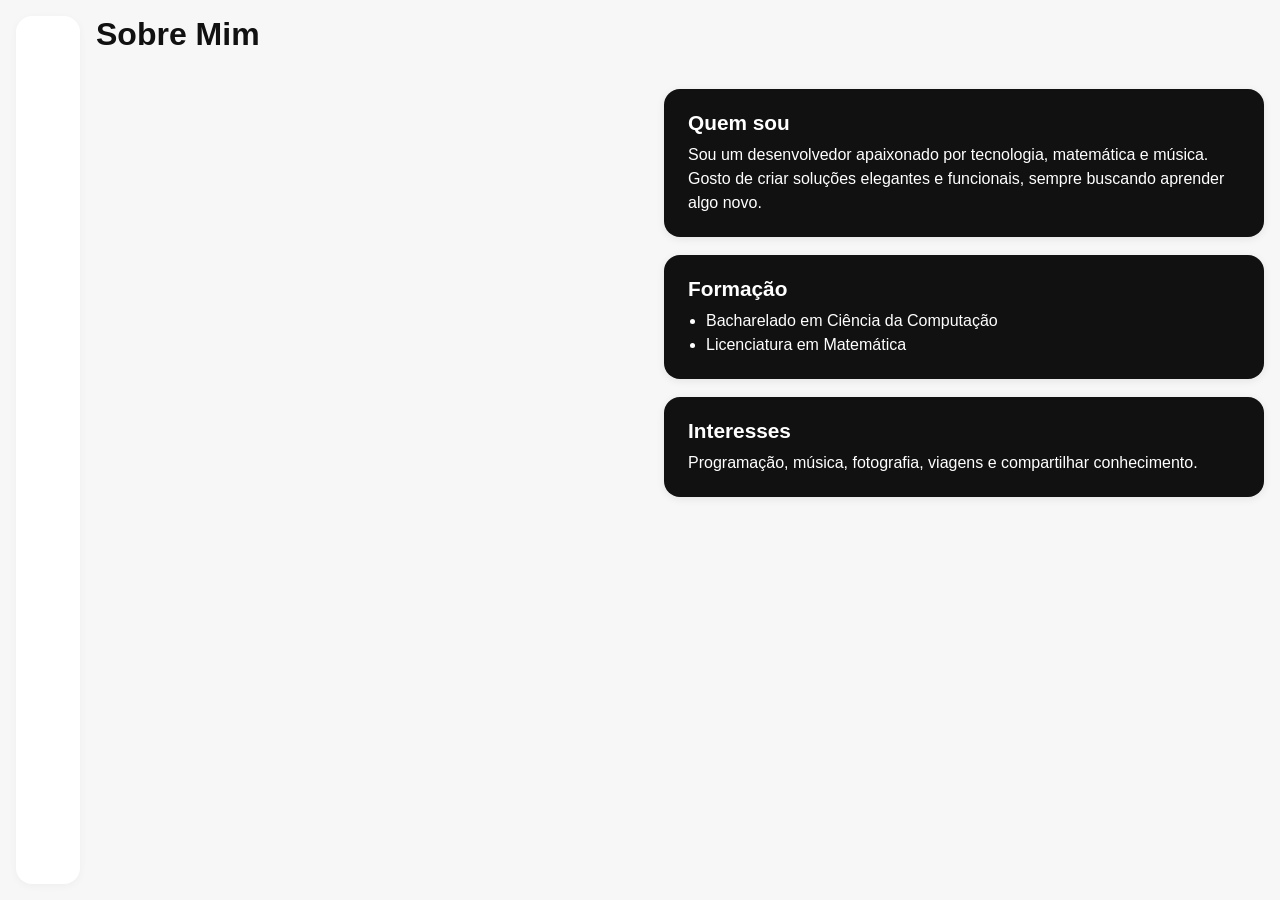
<file: about.html>
<!DOCTYPE html>
<html lang="pt-br">

<head>
    <meta charset="UTF-8">
    <meta name="viewport" content="width=device-width, initial-scale=1.0">
    <title>Sobre | Nery</title>
    <link rel="stylesheet" href="styles.css">
</head>

<body>
    <div class="container">
        <nav class="sidebar">
            <a href="index.html"><i class="fa-solid fa-star"></i></a>
            <a href="https://github.com/lu4nn3ry" target="_blank" rel="noopener noreferrer"><i class="fa-brands fa-github"></i></a>
            <a href="about.html"><i class="fa-solid fa-user"></i></a>
        </nav>
        <div class="main-content">
            <div class="header">
                <span class="header-title">Sobre Mim</span>
            </div>
            <div class="cards-section">
                <div class="card">
                    <h2>Quem sou</h2>
                    <p>Sou um desenvolvedor apaixonado por tecnologia, matemática e música. Gosto de criar soluções
                        elegantes e funcionais, sempre buscando aprender algo novo.</p>
                </div>
                <div class="card">
                    <h2>Formação</h2>
                    <ul>
                        <li>Bacharelado em Ciência da Computação</li>
                        <li>Licenciatura em Matemática</li>
                    </ul>
                </div>
                <div class="card">
                    <h2>Interesses</h2>
                    <p>Programação, música, fotografia, viagens e compartilhar conhecimento.</p>
                </div>
            </div>
        </div>
    </div>
</body>

</html>
</file>
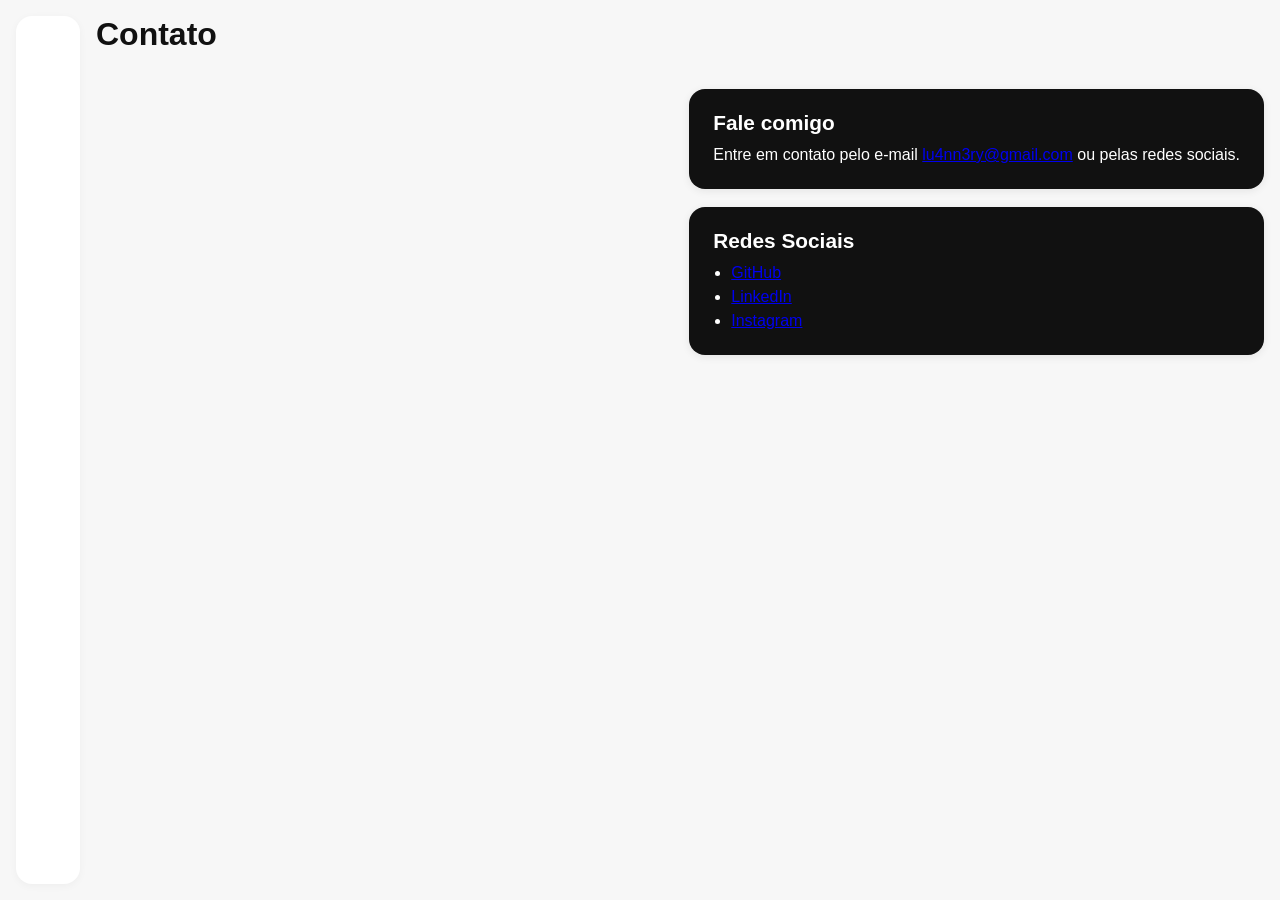
<file: contact.html>
<!DOCTYPE html>
<html lang="pt-br">

<head>
    <meta charset="UTF-8">
    <meta name="viewport" content="width=device-width, initial-scale=1.0">
    <title>Contato | Nery</title>
    <link rel="stylesheet" href="styles.css">
</head>

<body>
    <div class="container">
        <nav class="sidebar">
            <a href="index.html"><i class="fa-solid fa-star"></i></a>
            <a href="https://github.com/lu4nn3ry" target="_blank" rel="noopener noreferrer"><i class="fa-brands fa-github"></i></a>
            <a href="about.html"><i class="fa-solid fa-user"></i></a>
            <a href="contact.html"><i class="fa-solid fa-envelope"></i></a>
        </nav>
        <div class="main-content">
            <div class="header">
                <span class="header-title">Contato</span>
            </div>
            <div class="cards-section">
                <div class="card">
                    <h2>Fale comigo</h2>
                    <p>Entre em contato pelo e-mail <a href="mailto:lu4nn3ry@gmail.com">lu4nn3ry@gmail.com</a> ou pelas
                        redes sociais.</p>
                </div>
                <div class="card">
                    <h2>Redes Sociais</h2>
                    <ul>
                        <li><a href="https://github.com/lu4nn3ry" target="_blank" rel="noopener noreferrer">GitHub</a></li>
                        <li><a href="https://www.linkedin.com/in/lu4nn3ry/" target="_blank" rel="noopener noreferrer">LinkedIn</a></li>
                        <li><a href="https://instagram.com/lu4nn3ry" target="_blank" rel="noopener noreferrer">Instagram</a></li>
                    </ul>
                </div>
            </div>
        </div>
    </div>
</body>

</html>
</file>
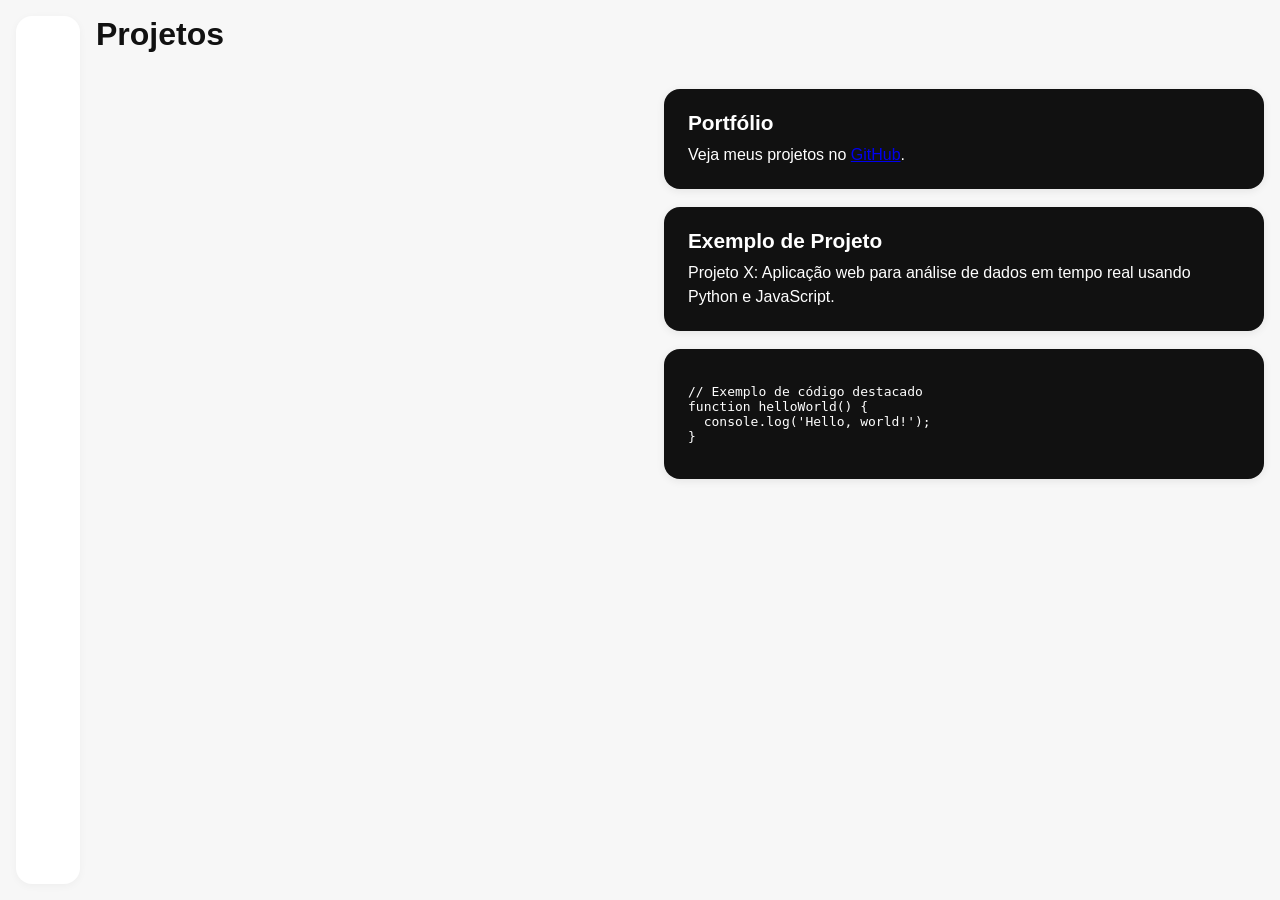
<file: projects.html>
<!DOCTYPE html>
<html lang="pt-br">

<head>
    <meta charset="UTF-8">
    <meta name="viewport" content="width=device-width, initial-scale=1.0">
    <title>Projetos | Nery</title>
    <link rel="stylesheet" href="styles.css">
</head>

<body>
    <div class="container">
        <nav class="sidebar">
            <a href="index.html"><i class="fa-solid fa-star"></i></a>
            <a href="https://github.com/lu4nn3ry" target="_blank" rel="noopener noreferrer"><i class="fa-brands fa-github"></i></a>
            <a href="about.html"><i class="fa-solid fa-user"></i></a>
            <a href="projects.html"><i class="fa-solid fa-code"></i></a>
        </nav>
        <div class="main-content">
            <div class="header">
                <span class="header-title">Projetos</span>
            </div>
            <div class="cards-section">
                <div class="card">
                    <h2>Portfólio</h2>
                    <p>Veja meus projetos no <a href="https://github.com/lu4nn3ry" target="_blank" rel="noopener noreferrer">GitHub</a>.</p>
                </div>
                <div class="card">
                    <h2>Exemplo de Projeto</h2>
                    <p>Projeto X: Aplicação web para análise de dados em tempo real usando Python e JavaScript.</p>
                </div>
                <div class="card code-block">
                    <pre><code>// Exemplo de código destacado
function helloWorld() {
  console.log('Hello, world!');
}
</code></pre>
                </div>
            </div>
        </div>
    </div>
</body>

</html>
</file>
<file: styles.css>
body {
    font-family: 'Inter', Arial, sans-serif;
    background: #f7f7f7;
    margin: 0;
    color: #111;
}

.container {
    display: flex;
    min-height: 100vh;
    padding: 16px;
    box-sizing: border-box;
}

.sidebar {
    width: 64px;
    background: #fff;
    border-radius: 16px;
    box-shadow: 0 2px 8px rgba(0, 0, 0, 0.04);
    display: flex;
    flex-direction: column;
    align-items: center;
    padding: 12px 0;
    margin-right: 16px;
    gap: 12px;
}

.sidebar a {
    color: #222;
    font-size: 22px;
    margin: 8px 0;
    transition: color 0.2s;
    text-decoration: none;
}

.sidebar a:hover {
    color: #007bff;
}

.main-content {
    flex: 1;
    display: flex;
    flex-direction: column;
    gap: 24px;
}

.header {
    display: flex;
    align-items: center;
    gap: 12px;
    margin-bottom: 12px;
}

.header .fa-bars {
    font-size: 28px;
    margin-right: 8px;
}

.header-title {
    font-size: 2rem;
    font-weight: bold;
}

.profile-section {
    display: flex;
    flex-direction: column;
    align-items: center;
    margin-bottom: 12px;
}

.avatar {
    width: 220px;
    height: 220px;
    border-radius: 50%;
    object-fit: cover;
    margin-bottom: 16px;
    background: #e0b98a;
    /* Use a imagem real aqui */
    background-image: url('avatar.png');
    background-size: cover;
    background-position: center;
}

.profile-section h1 {
    font-size: 2.5rem;
    font-weight: bold;
    margin: 0 0 8px 0;
    text-align: center;
}

.profile-section p {
    font-size: 1.1rem;
    margin: 0 0 16px 0;
    text-align: center;
}

.profile-icons {
    display: flex;
    gap: 24px;
    justify-content: center;
    margin: 12px 0;
}

.profile-icons i {
    font-size: 2.2rem;
}

.profile-section .music-desc {
    margin: 18px 0 0 0;
    font-size: 1.1rem;
    text-align: center;
    max-width: 520px;
}

.profile-section .music-note {
    font-size: 2.2rem;
    margin-top: 12px;
    text-align: center;
}

.cards-section {
    display: flex;
    flex-direction: column;
    gap: 18px;
    max-width: 600px;
    margin-left: auto;
}

.card {
    background: #111;
    color: #fff;
    border-radius: 16px;
    padding: 22px 24px;
    box-shadow: 0 2px 8px rgba(0, 0, 0, 0.08);
}

.card h2 {
    margin: 0 0 8px 0;
    font-size: 1.3rem;
    font-weight: bold;
}

.card p,
.card ul {
    margin: 0;
    font-size: 1rem;
    line-height: 1.5;
}

.card ul {
    padding-left: 18px;
}

/* MOBILE ADAPTATION */
@media (max-width: 900px) {
    .container {
        flex-direction: column;
        padding: 8px;
    }

    .sidebar {
        flex-direction: row;
        width: 100%;
        height: auto;
        border-radius: 12px;
        margin: 0 0 12px 0;
        padding: 8px 0;
        gap: 18px;
        justify-content: center;
    }

    .sidebar a {
        font-size: 20px;
        margin: 0 6px;
    }

    .main-content {
        gap: 16px;
    }

    .avatar {
        width: 120px;
        height: 120px;
    }

    .profile-section h1 {
        font-size: 1.5rem;
    }

    .cards-section {
        max-width: 100%;
        margin-left: 0;
        gap: 12px;
    }

    .card {
        padding: 14px 10px;
        font-size: 0.95rem;
    }
}

@media (max-width: 600px) {
    .container {
        padding: 2px;
    }

    .sidebar {
        gap: 10px;
        padding: 4px 0;
    }

    .avatar {
        width: 80px;
        height: 80px;
    }

    .profile-section h1 {
        font-size: 1.1rem;
    }

    .profile-section p,
    .profile-section .music-desc {
        font-size: 0.95rem;
    }

    .card h2 {
        font-size: 1.05rem;
    }
}
</file>
